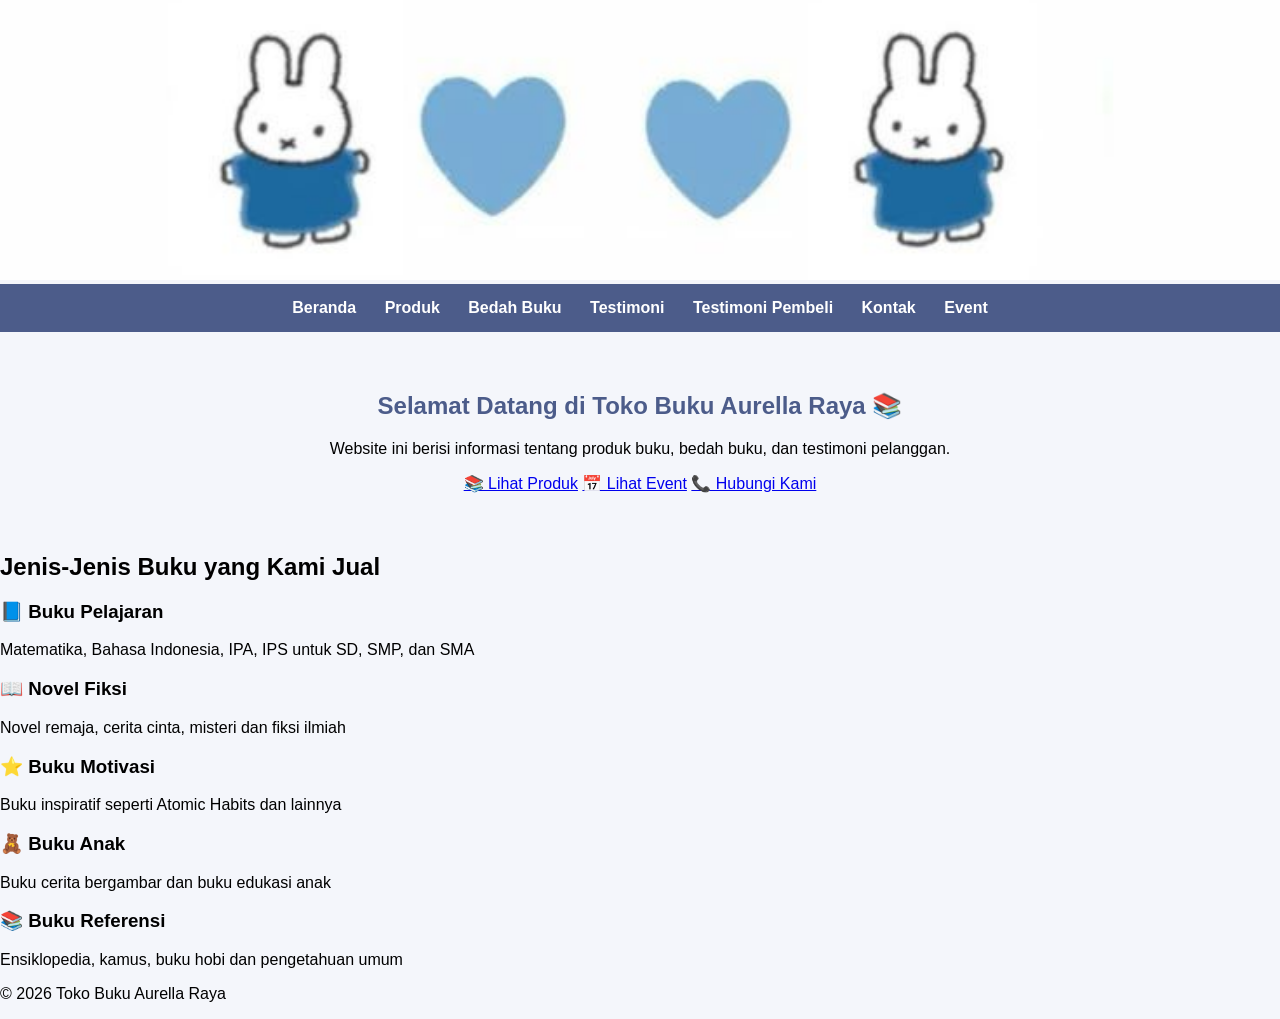
<file: index.html>
<!DOCTYPE html>
<html lang="id">
<head>
<meta charset="UTF-8">
<meta name="viewport" content="width=device-width, initial-scale=1.0">
<title>Toko Buku Aurella Raya</title>
<link rel="stylesheet" href="style.css">
</head>

<body>

<header>
<img src="download (15).jfif" alt="header" class="header-img">
</header>

<nav>
<a href="index.html">Beranda</a>
<a href="produk.html">Produk</a>
<a href="bedah-buku.html">Bedah Buku</a>
<a href="testimoni.html">Testimoni</a>
<a href="tampil-testimoni.html">Testimoni Pembeli</a>
<a href="kontak.html">Kontak</a>
<a href="event.html">Event</a>
</nav>

<main>

<!-- Hero Section -->
<section class="hero">
<h1>Selamat Datang di Toko Buku Aurella Raya 📚</h1>
<p>Website ini berisi informasi tentang produk buku, bedah buku, dan testimoni pelanggan.</p>

<div class="tombol-container">
<a href="produk.html" class="btn-biru">📚 Lihat Produk</a>
<a href="event.html" class="btn-biru">📅 Lihat Event</a>
<a href="kontak.html" class="btn-biru">📞 Hubungi Kami</a>
</div>

</section>

<!-- Kategori Buku -->
<section class="kategori">

<h2>Jenis-Jenis Buku yang Kami Jual</h2>

<div class="kategori-container">

<div class="kategori-card">
<h3>📘 Buku Pelajaran</h3>
<p>Matematika, Bahasa Indonesia, IPA, IPS untuk SD, SMP, dan SMA</p>
</div>

<div class="kategori-card">
<h3>📖 Novel Fiksi</h3>
<p>Novel remaja, cerita cinta, misteri dan fiksi ilmiah</p>
</div>

<div class="kategori-card">
<h3>⭐ Buku Motivasi</h3>
<p>Buku inspiratif seperti Atomic Habits dan lainnya</p>
</div>

<div class="kategori-card">
<h3>🧸 Buku Anak</h3>
<p>Buku cerita bergambar dan buku edukasi anak</p>
</div>

<div class="kategori-card">
<h3>📚 Buku Referensi</h3>
<p>Ensiklopedia, kamus, buku hobi dan pengetahuan umum</p>
</div>

</div>

</section>

</main>

<footer>
<p>© 2026 Toko Buku Aurella Raya</p>
</footer>

</body>
</html>
</file>
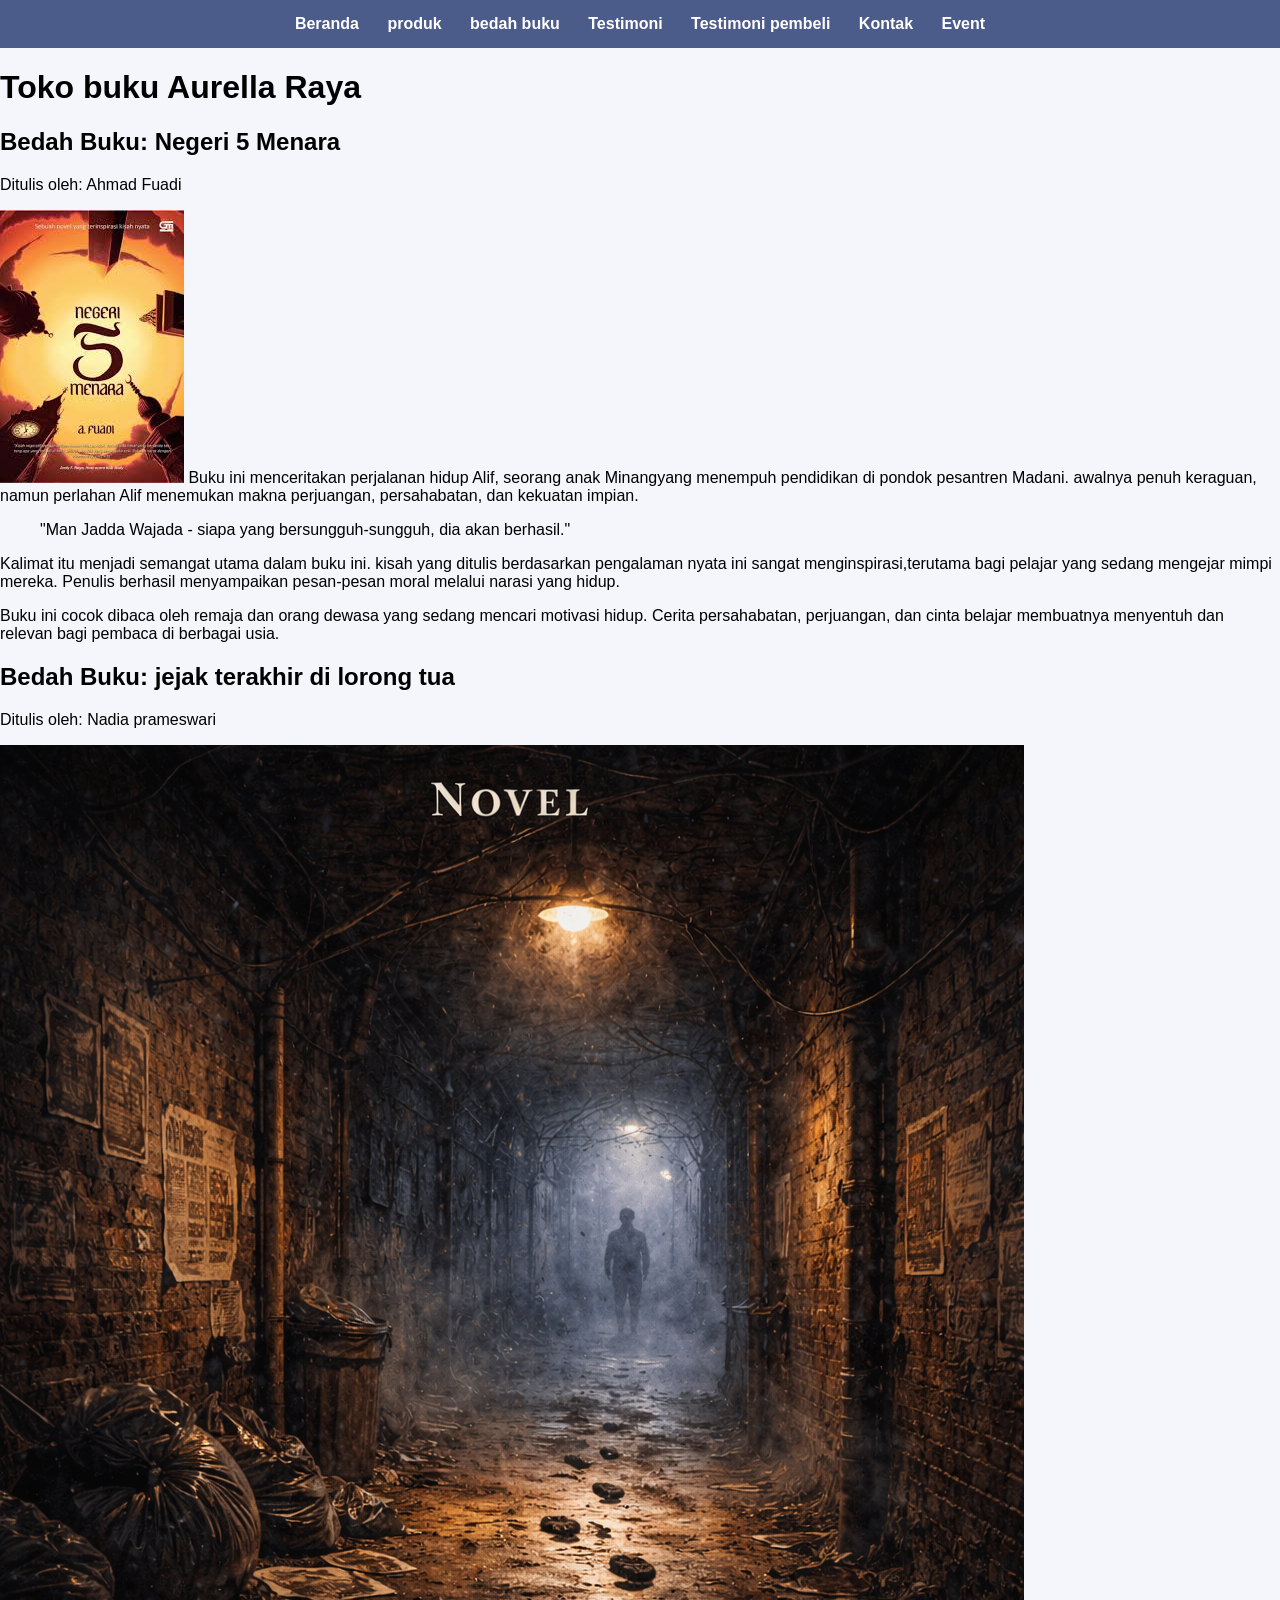
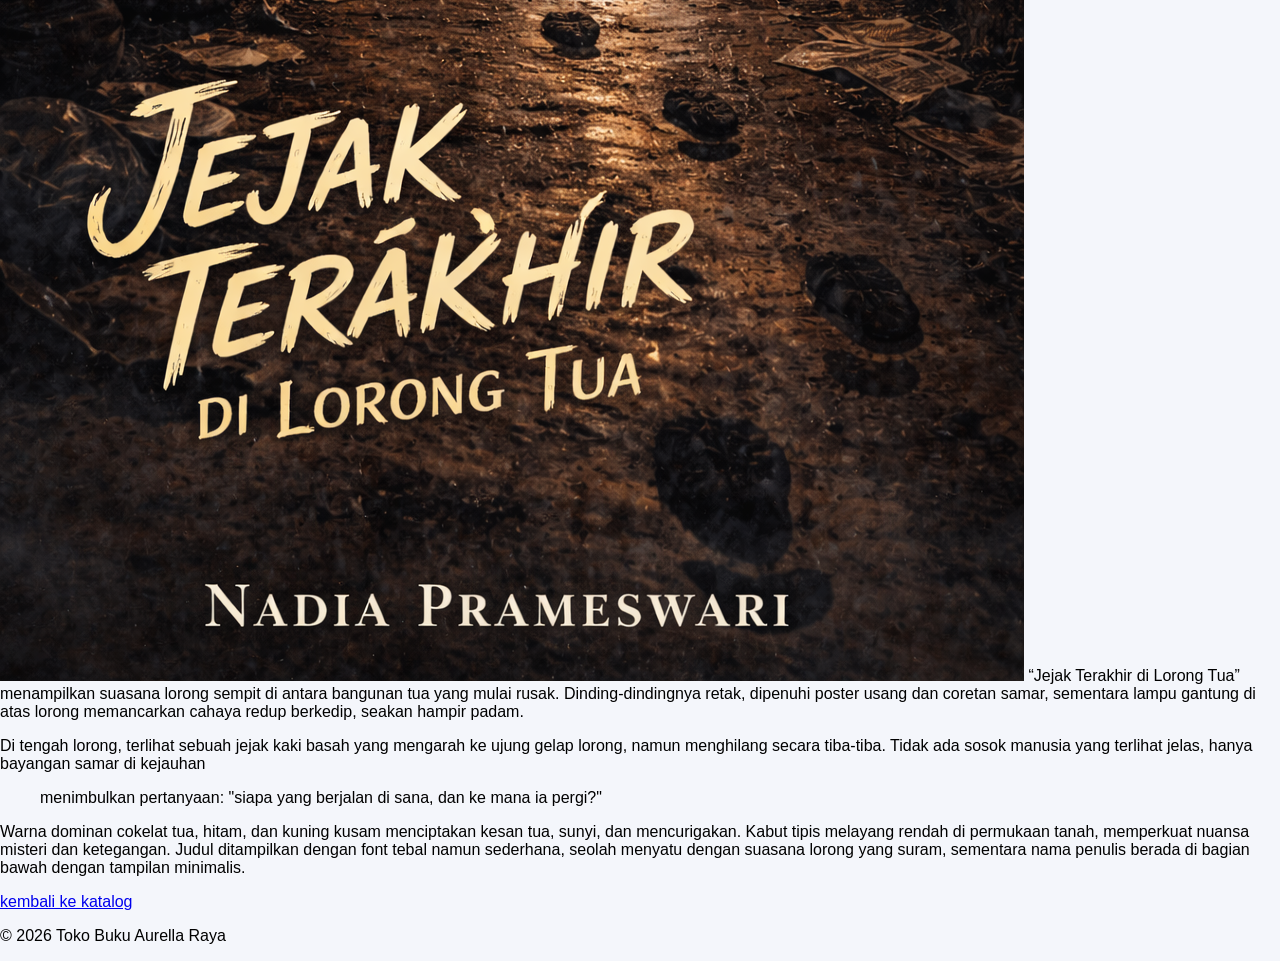
<file: bedah-buku.html>
<html lang="id">
<head>
  <meta charset="UTF-8">
  <meta name="viewport"content="width=device-width,initial-scale=1.0">
  <title>Profil Usaha Buku</title>
  <link rel="stylesheet" href="style.css">
</head>
<body>
   <nav> <a href="index.html">Beranda</a>
         <a href="produk.html">produk</a>
         <a href="bedah-buku.html">bedah buku</a>
         <a href="testimoni.html">Testimoni</a>
         <a href="tampil-testimoni.html">Testimoni pembeli</a>
         <a href="kontak.html">Kontak</a>
         <a href="event.html">Event</a>
   </nav>
   
<h1>Toko buku Aurella Raya</h1>
<section class="daftar-produk">
<main class="artikel">
<h2>Bedah Buku: Negeri 5 Menara</h2>
<p class="penulis">Ditulis oleh: Ahmad Fuadi</p>
<img src="negeri 5 menara.jfif" alt="Sampul Negeri 5 Menara" class="sampul"
<p>   Buku ini menceritakan perjalanan hidup Alif, seorang anak Minangyang menempuh pendidikan di pondok pesantren Madani. awalnya penuh keraguan, namun perlahan Alif menemukan makna perjuangan, persahabatan, dan kekuatan impian.</p>
<blockquote> "Man Jadda Wajada - siapa yang bersungguh-sungguh, dia akan berhasil."</blockquote>
<p>Kalimat itu menjadi semangat utama dalam buku ini. kisah yang ditulis berdasarkan pengalaman nyata ini sangat menginspirasi,terutama bagi pelajar yang sedang mengejar mimpi mereka. Penulis berhasil menyampaikan pesan-pesan moral melalui narasi yang hidup.</p>
<p>  Buku ini cocok dibaca oleh remaja dan orang dewasa yang sedang mencari motivasi hidup. Cerita persahabatan, perjuangan, dan cinta belajar membuatnya menyentuh dan relevan bagi pembaca di berbagai usia.</p>
</main>
</section>
<section class="artikel">
<main class="artikel">
<h2>Bedah Buku: jejak terakhir di lorong tua</h2>
<p class="penulis">Ditulis oleh: Nadia prameswari</p>
<img src="jejak terakhir di lorong tua cover buku.png" alt="sampul jejak terakhir di lorong tua" class="sampul"
<p>    “Jejak Terakhir di Lorong Tua” menampilkan suasana lorong sempit di antara bangunan tua yang mulai rusak. Dinding-dindingnya retak, dipenuhi poster usang dan coretan samar, sementara lampu gantung di atas lorong memancarkan cahaya redup berkedip, seakan hampir padam.</p>
<p>   Di tengah lorong, terlihat sebuah jejak kaki basah yang mengarah ke ujung gelap lorong, namun menghilang secara tiba-tiba. Tidak ada sosok manusia yang terlihat jelas, hanya bayangan samar di kejauhan</p>
<blockquote> menimbulkan pertanyaan: "siapa yang berjalan di sana, dan ke mana ia pergi?"</blockquote>
<p>Warna dominan cokelat tua, hitam, dan kuning kusam menciptakan kesan tua, sunyi, dan mencurigakan. Kabut tipis melayang rendah di permukaan tanah, memperkuat nuansa misteri dan ketegangan. Judul ditampilkan dengan font tebal namun sederhana, seolah menyatu dengan suasana lorong yang suram, sementara nama penulis berada di bagian bawah dengan tampilan minimalis.</p>
</main>
<a href="produk.html" class="btn-kembali"> kembali ke katalog</a>
</main>
</section> 
<footer>
    <p>&copy; 2026 Toko Buku Aurella Raya</p>
</footer>
 </body>

</html>
</file>
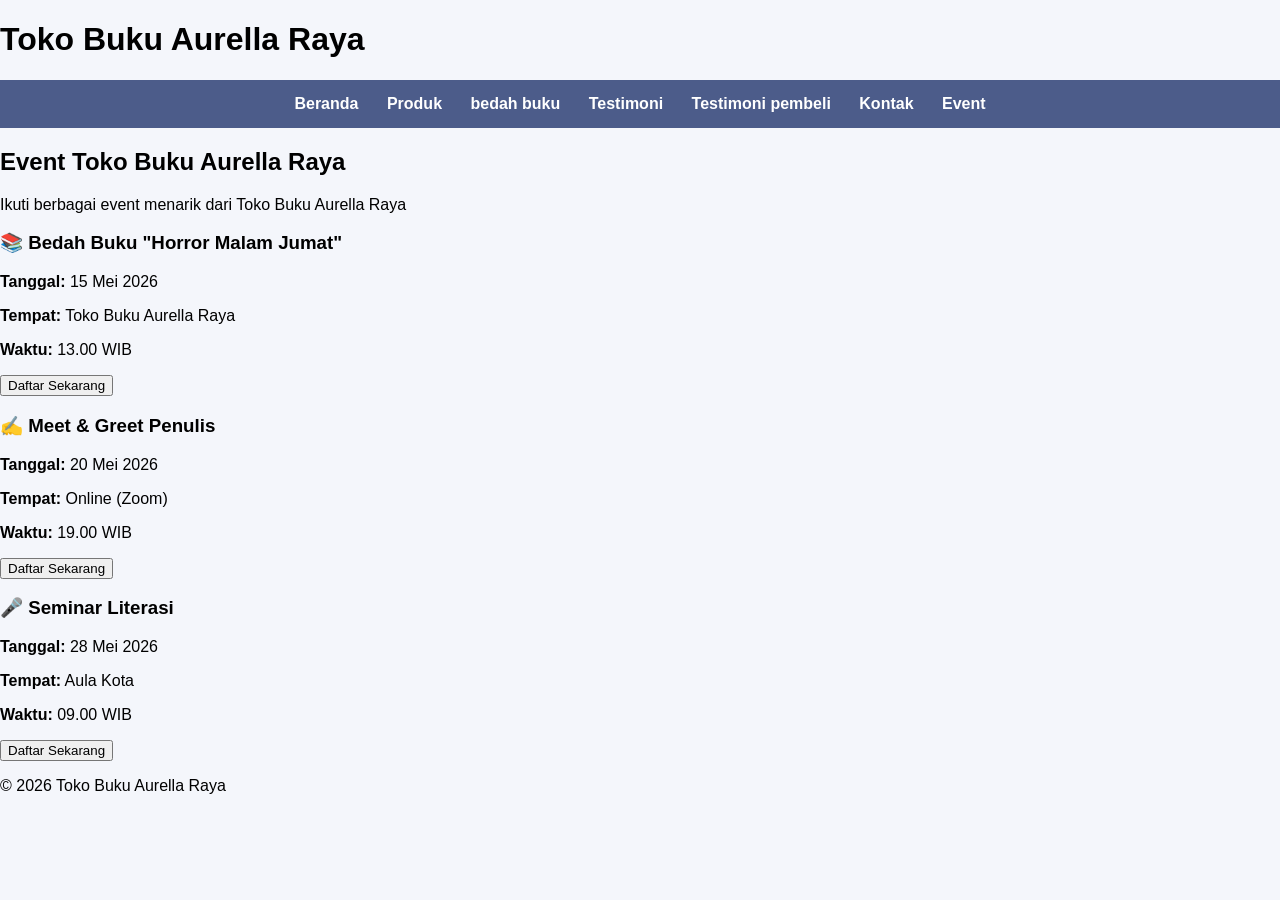
<file: event.html>
<!DOCTYPE html>
<html lang="id">
<head>
<meta charset="UTF-8">
<meta name="viewport" content="width=device-width, initial-scale=1.0">
<title>Event - Toko Buku Aurella Raya</title>
<link rel="stylesheet" href="style.css">
</head>
<body>

<header>
<h1>Toko Buku Aurella Raya</h1>
<nav>
<a href="index.html">Beranda</a>
<a href="produk.html">Produk</a>
<a href="bedah-buku.html">bedah buku</a>
<a href="testimoni.html">Testimoni</a>  
<a href="tampil-testimoni">Testimoni pembeli</a>
<a href="kontak.html">Kontak</a>  
<a href="event.html">Event</a>
</nav>
</header>

<main>
<section class="judul-event">
<h2>Event Toko Buku Aurella Raya</h2>
<p>Ikuti berbagai event menarik dari Toko Buku Aurella Raya</p>
</section>

<section class="event-container">
<div class="event-card">
<h3>📚 Bedah Buku "Horror Malam Jumat"</h3>
<p><strong>Tanggal:</strong> 15 Mei 2026</p>
<p><strong>Tempat:</strong> Toko Buku Aurella Raya</p>
<p><strong>Waktu:</strong> 13.00 WIB</p>
<button>Daftar Sekarang</button>
</div>

<div class="event-card">
<h3>✍️ Meet & Greet Penulis</h3>
<p><strong>Tanggal:</strong> 20 Mei 2026</p>
<p><strong>Tempat:</strong> Online (Zoom)</p>
<p><strong>Waktu:</strong> 19.00 WIB</p>
<button>Daftar Sekarang</button>
</div>

<div class="event-card">
<h3>🎤 Seminar Literasi</h3>
<p><strong>Tanggal:</strong> 28 Mei 2026</p>
<p><strong>Tempat:</strong> Aula Kota</p>
<p><strong>Waktu:</strong> 09.00 WIB</p>
<button>Daftar Sekarang</button>
</div>

</section>
</main>
<footer>
<p>© 2026 Toko Buku Aurella Raya</p>
</footer>

</body>
</html>
</file>
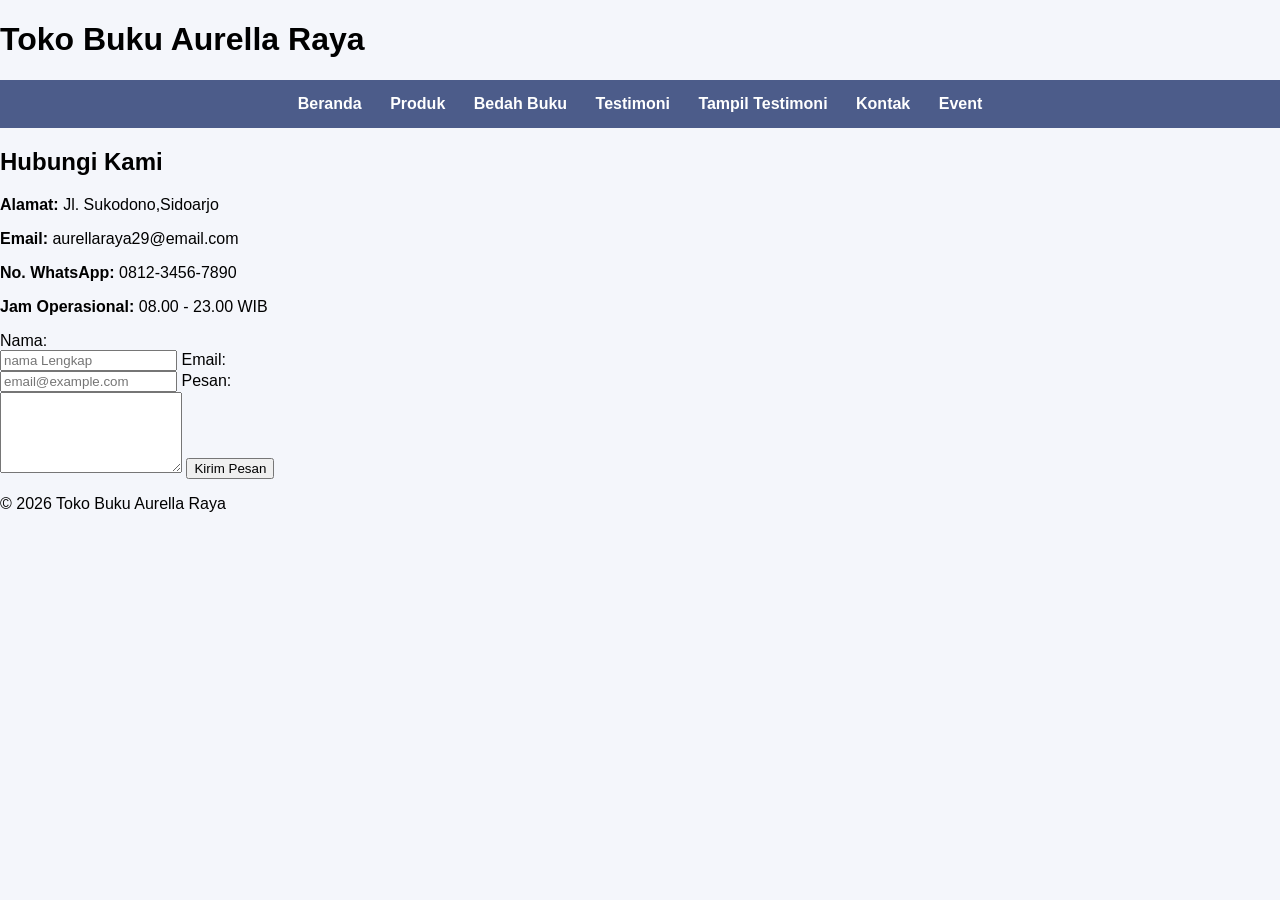
<file: kontak.html>
<!DOCTYPE html>
<html lang="id">
<head>
  <meta charset="UTF-8">
  <meta name="viewport" content="width=device-width, initial-scale=1.0">
  <title>Kontak - Toko Buku Aurella Raya</title>
  <link rel="stylesheet" href="style.css">
</head>
<body>
<header>
  <h1>Toko Buku Aurella Raya</h1>
  <nav>
    <a href="index.html">Beranda</a>
    <a href="produk.html">Produk</a>
    <a href="bedah-buku.html">Bedah Buku</a>
    <a href="testimoni.html">Testimoni</a>
    <a href="tampil-testimoni.html">Tampil Testimoni</a>
    <a href="kontak.html">Kontak</a>
    <a href="event.html">Event</a>
  </nav>
</header>

<main class="formulir">
  <section>
    <h2>Hubungi Kami</h2>
    <p><strong>Alamat:</strong> Jl. Sukodono,Sidoarjo</p>
    <p><strong>Email:</strong> aurellaraya29@email.com</p>
    <p><strong>No. WhatsApp:</strong> 0812-3456-7890</p>
    <p><strong>Jam Operasional:</strong> 08.00 - 23.00 WIB</p>
  </section>

  <form id="formKontak">
    <label>Nama:</label><br>
    <input type="text" id="nama" name="nama" required placeholder="nama Lengkap">

    <label>Email:</label><br>
    <input type="email" id="email" name="email" required placeholder="email@example.com">

    <label>Pesan:</label><br>
    <textarea id="pesan" name="pesan" required placeholder="tulis pesan anda.." rows="5">
    </textarea>

    <button type="submit">Kirim Pesan</button>
  </form>

  <div id="notifikasi"></div>
</main>

<footer>
  <p>&copy; 2026 Toko Buku Aurella Raya</p>
</footer>

<script>document.getElementById("formKontak").addEventListener("submit", function(e) {
    e.preventDefault();

    const nama = document.getElementById("nama").value;
    const email = document.getElementById("email").value;
    const pesan = document.getElementById("pesan").value;

    if(nama && email && pesan){
      document.getElementById("notifikasi").innerHTML =
        "<p style='color:green;'>Pesan berhasil dikirim!</p>";
      this.reset();
    } else {
      document.getElementById("notifikasi").innerHTML =
        "<p style='color:red;'>Semua field harus diisi!</p>";
    }
  });
</script> 
</body>
</html>
</file>
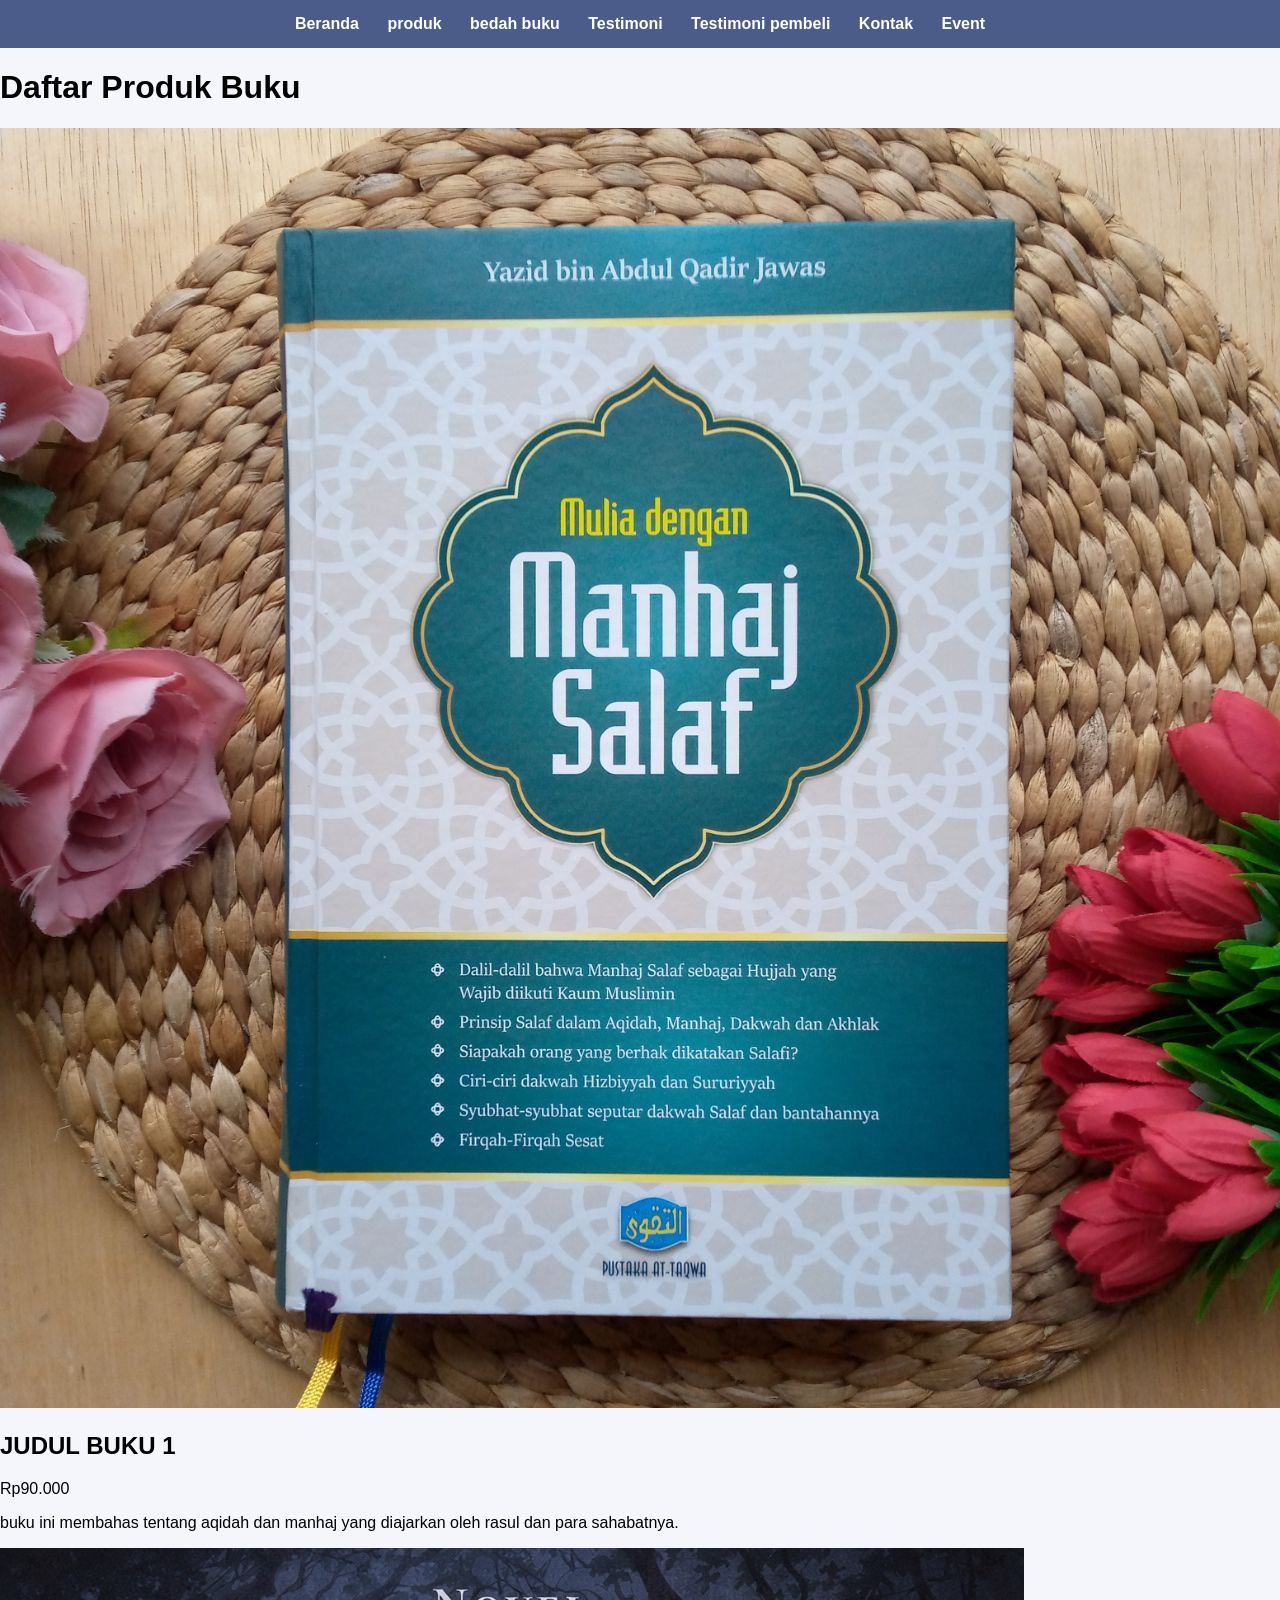
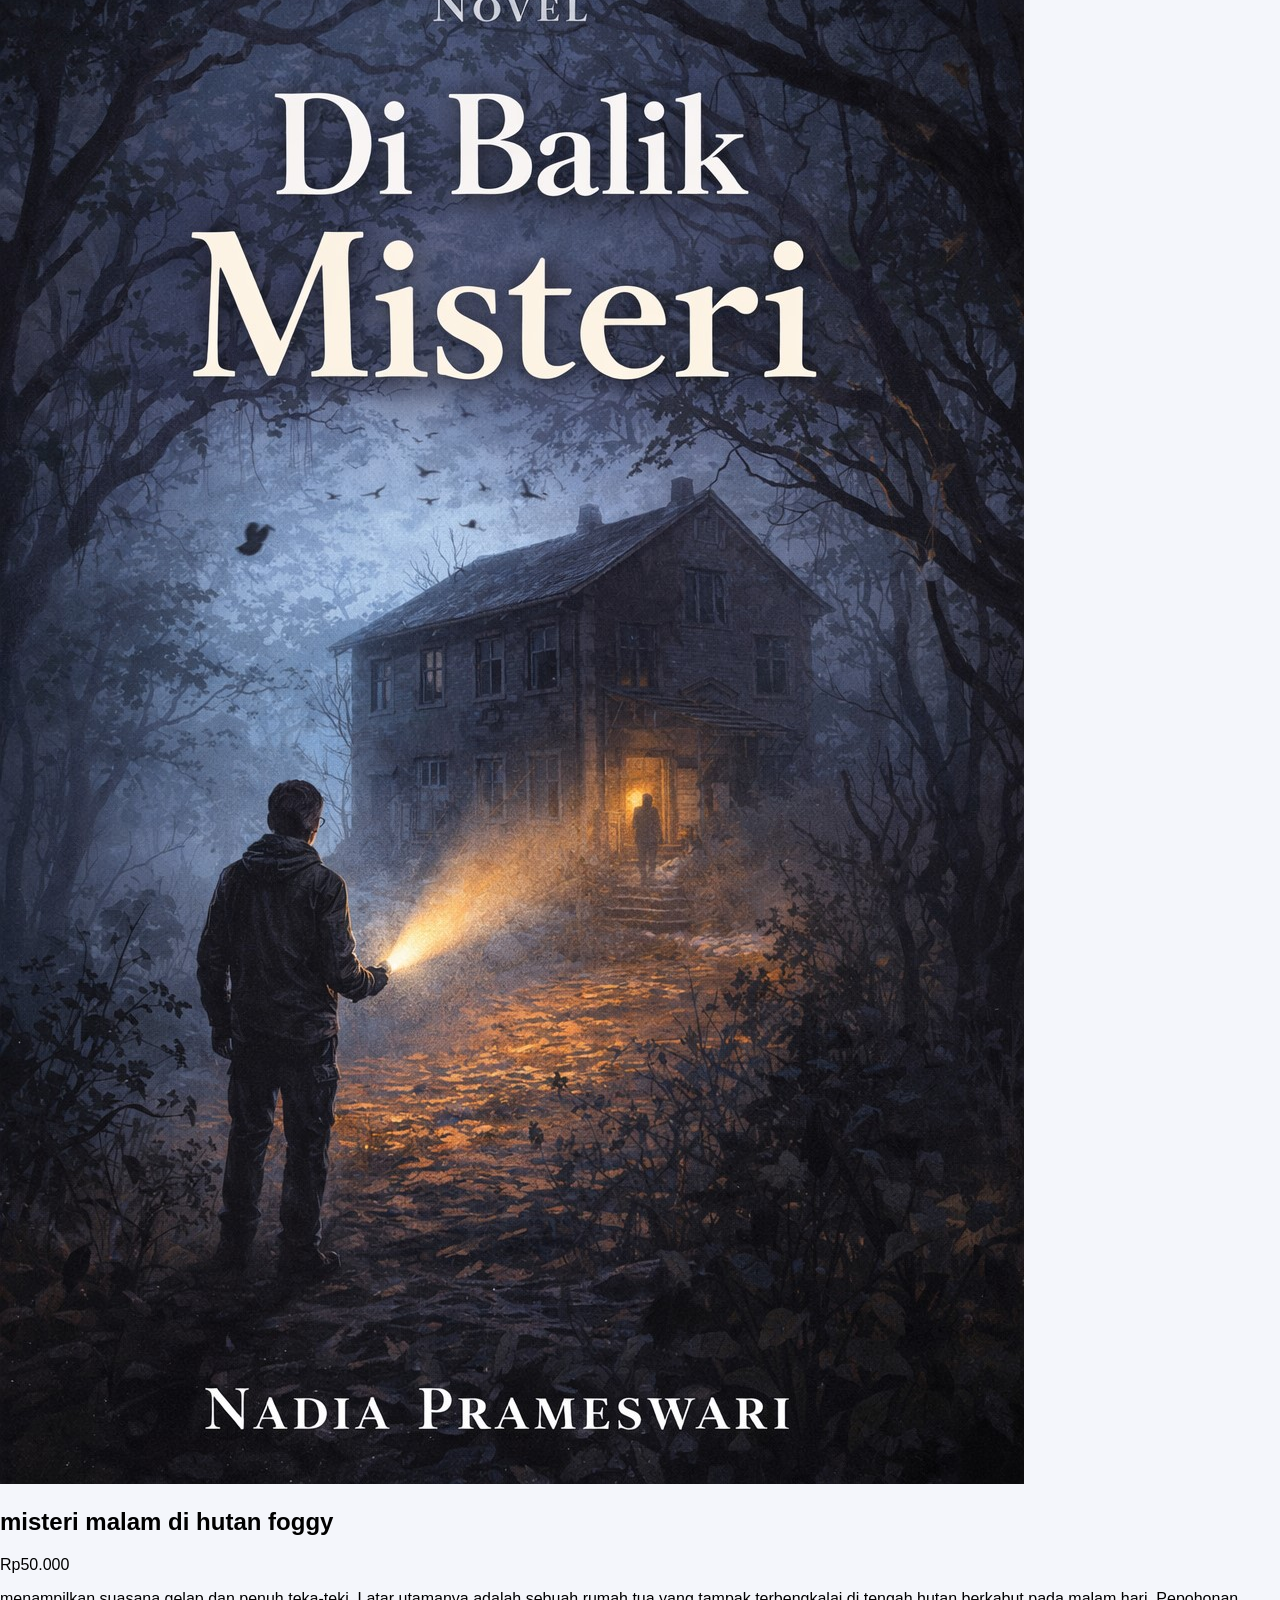
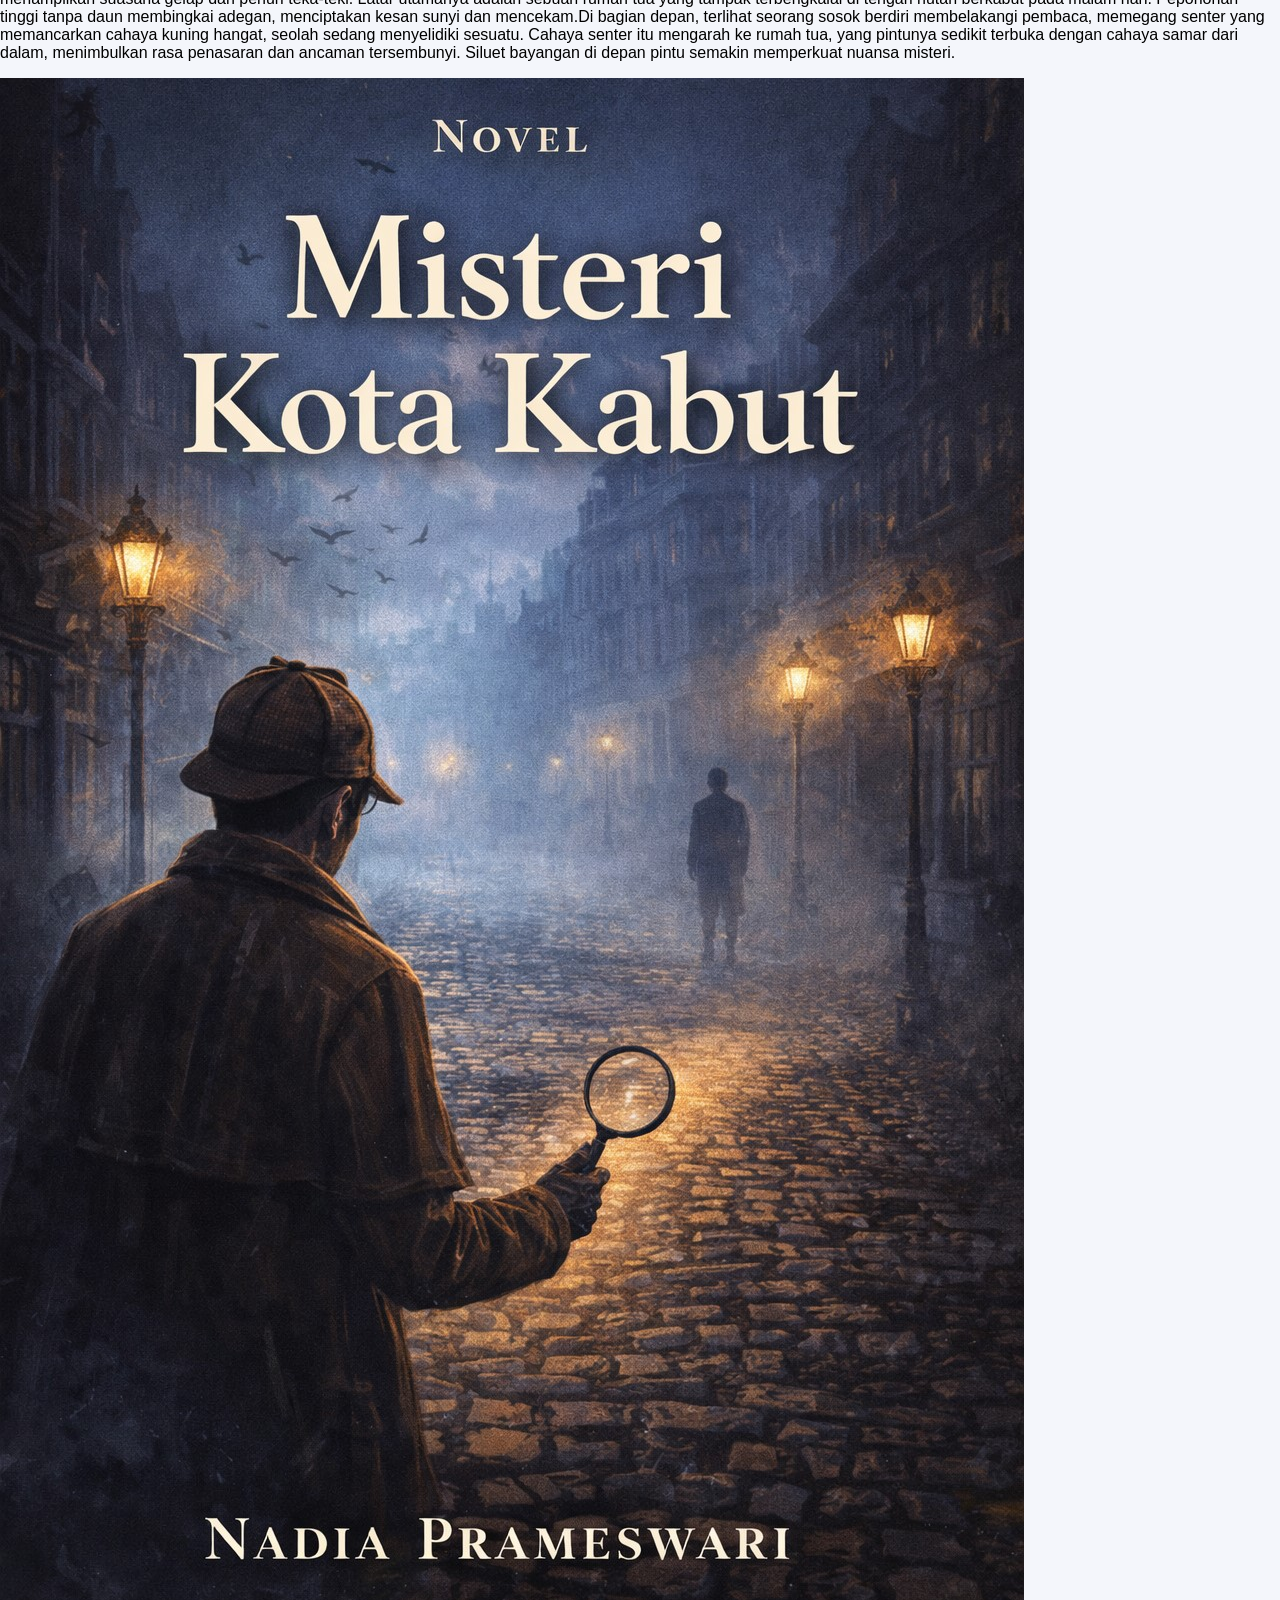
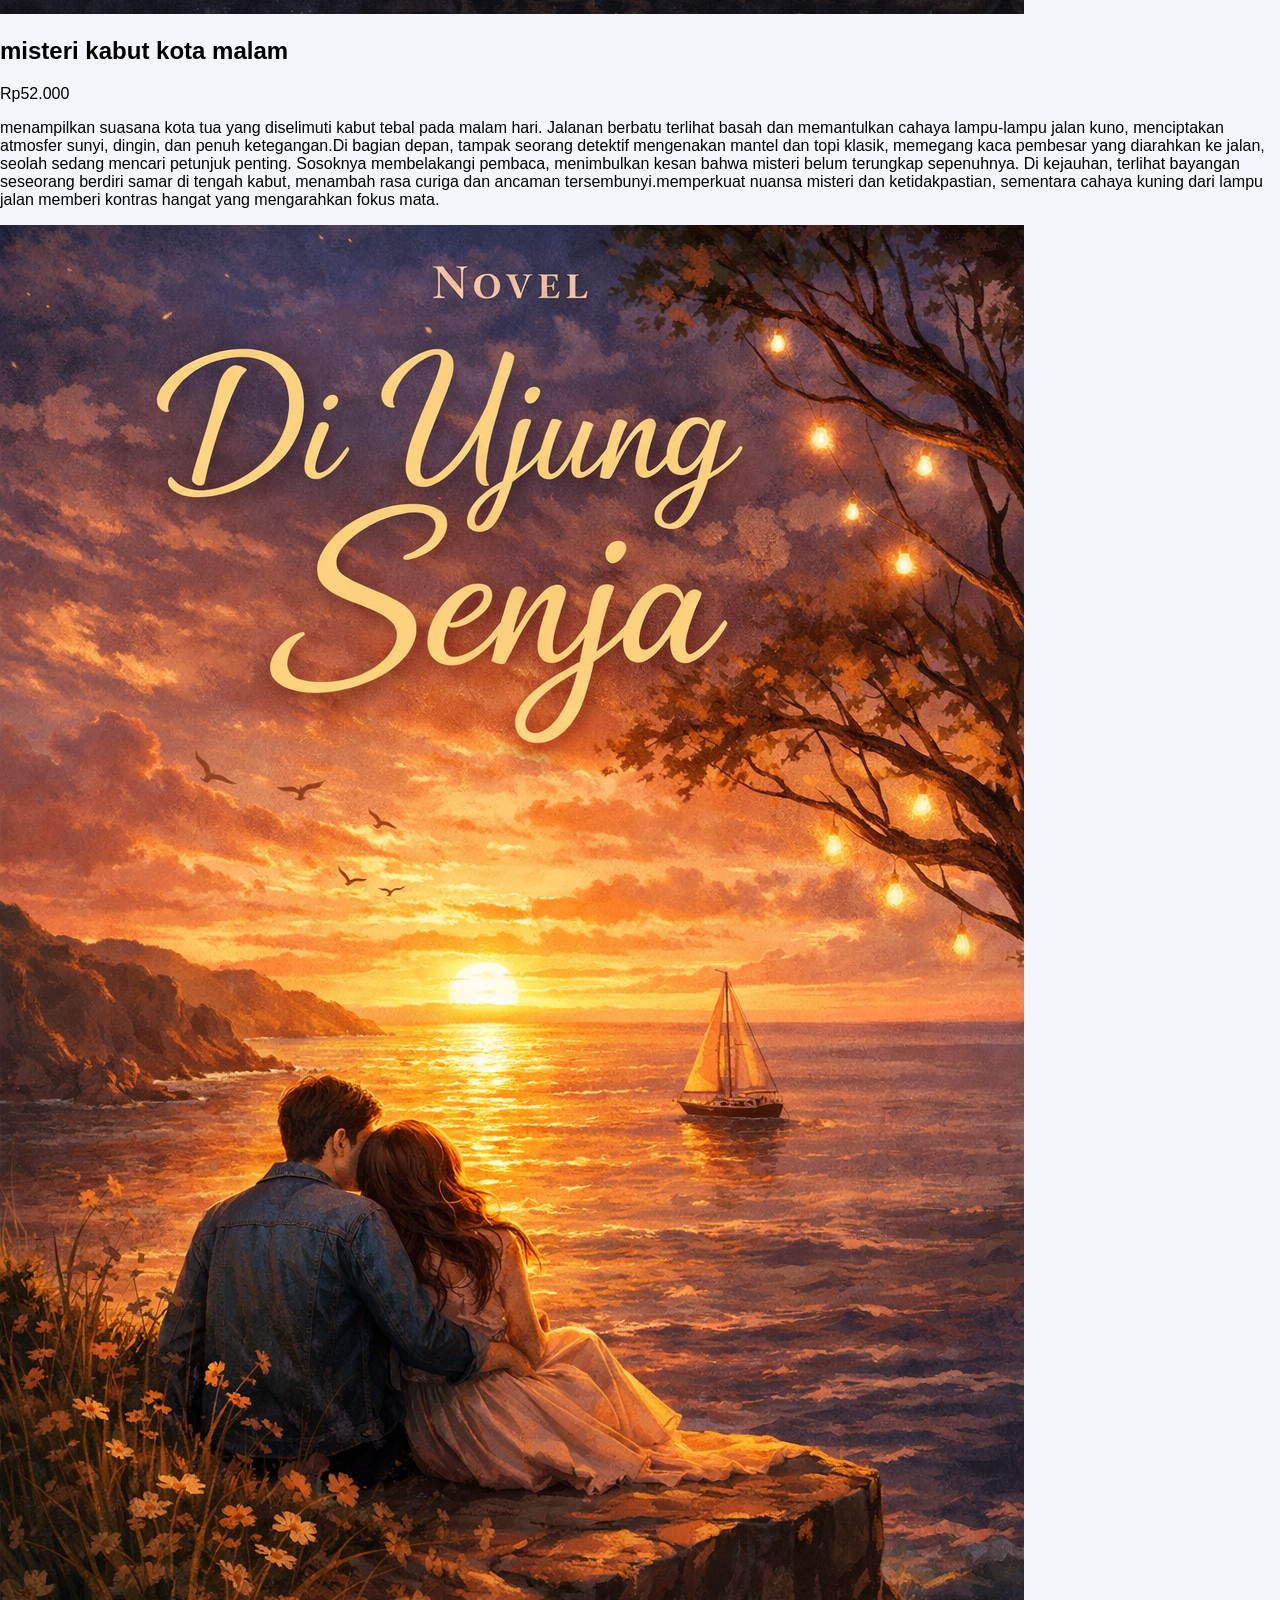
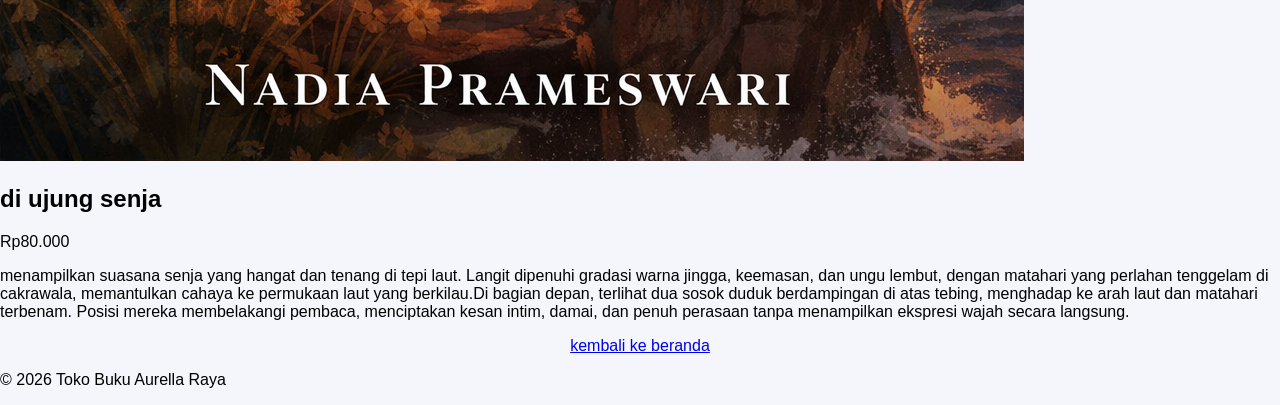
<file: produk.html>
<!DOCTYPE html>
<html lang="id">
<head>
<meta charset="UTF-8">
<meta name="viewport"content="width=device-width, initial-scale=1.0">
<title>Profil Usaha Buku</title>
<link rel="stylesheet" href="style.css" />
</head>
<body>
<nav>
<a href="index.html">Beranda</a>
<a href="produk.html">produk</a>
<a href="bedah-buku.html">bedah buku</a>
<a href="testimoni.html">Testimoni</a>
<a href="tampil-testimoni.html">Testimoni pembeli</a>
<a href="kontak.html">Kontak</a>
<a href="event.html">Event</a>
</nav>
<h1>Daftar Produk Buku</h1>
<section class="daftar-produk">
<div class="produk">
 <img src="buku 1.jpg"alt="buku 1" />
 <h2>JUDUL BUKU 1</h2>
 <p class="harga">Rp90.000</p>
 <p class="deskripsi">buku ini membahas tentang aqidah dan manhaj yang diajarkan oleh rasul dan para sahabatnya.</p>
</div>

<div class="produk">
 <img src="buku 2.jpg" alt="buku 2"  />
 <h2>misteri malam di hutan foggy</h2>
 <p class="harga">Rp50.000</p>
 <p class="deskripsi">menampilkan suasana gelap dan penuh teka-teki. Latar utamanya adalah sebuah rumah tua yang tampak terbengkalai di tengah hutan berkabut pada malam hari. Pepohonan tinggi tanpa daun membingkai adegan, menciptakan kesan sunyi dan mencekam.Di bagian depan, terlihat seorang sosok berdiri membelakangi pembaca, memegang senter yang memancarkan cahaya kuning hangat, seolah sedang menyelidiki sesuatu. Cahaya senter itu mengarah ke rumah tua, yang pintunya sedikit terbuka dengan cahaya samar dari dalam, menimbulkan rasa penasaran dan ancaman tersembunyi. Siluet bayangan di depan pintu semakin memperkuat nuansa misteri.</p>
</div>

<div class="produk">
 <img src="buku 3.jpg" alt="buku 3"   />
 <h2>misteri kabut kota malam</h2>
 <p class="harga">Rp52.000</p>
 <p class="deskripsi">menampilkan suasana kota tua yang diselimuti kabut tebal pada malam hari. Jalanan berbatu terlihat basah dan memantulkan cahaya lampu-lampu jalan kuno, menciptakan atmosfer sunyi, dingin, dan penuh ketegangan.Di bagian depan, tampak seorang detektif mengenakan mantel dan topi klasik, memegang kaca pembesar yang diarahkan ke jalan, seolah sedang mencari petunjuk penting. Sosoknya membelakangi pembaca, menimbulkan kesan bahwa misteri belum terungkap sepenuhnya. Di kejauhan, terlihat bayangan seseorang berdiri samar di tengah kabut, menambah rasa curiga dan ancaman tersembunyi.memperkuat nuansa misteri dan ketidakpastian, sementara cahaya kuning dari lampu jalan memberi kontras hangat yang mengarahkan fokus mata.</p>   
</div>

<div class="produk">
 <img src="buku 4.png" alt="buku 4"   />
 <h2>di ujung senja</h2>
 <p class="harga">Rp80.000</p>
 <p class="deskripsi">menampilkan suasana senja yang hangat dan tenang di tepi laut. Langit dipenuhi gradasi warna jingga, keemasan, dan ungu lembut, dengan matahari yang perlahan tenggelam di cakrawala, memantulkan cahaya ke permukaan laut yang berkilau.Di bagian depan, terlihat dua sosok duduk berdampingan di atas tebing, menghadap ke arah laut dan matahari terbenam. Posisi mereka membelakangi pembaca, menciptakan kesan intim, damai, dan penuh perasaan tanpa menampilkan ekspresi wajah secara langsung.</p>

</div>
<p style="text-align:center;">
<a href="index.html">kembali ke beranda</a> </p>
</section>
<footer>
    <p>&copy; 2026 Toko Buku Aurella Raya</p>
</footer>
</body>
</html>
</file>
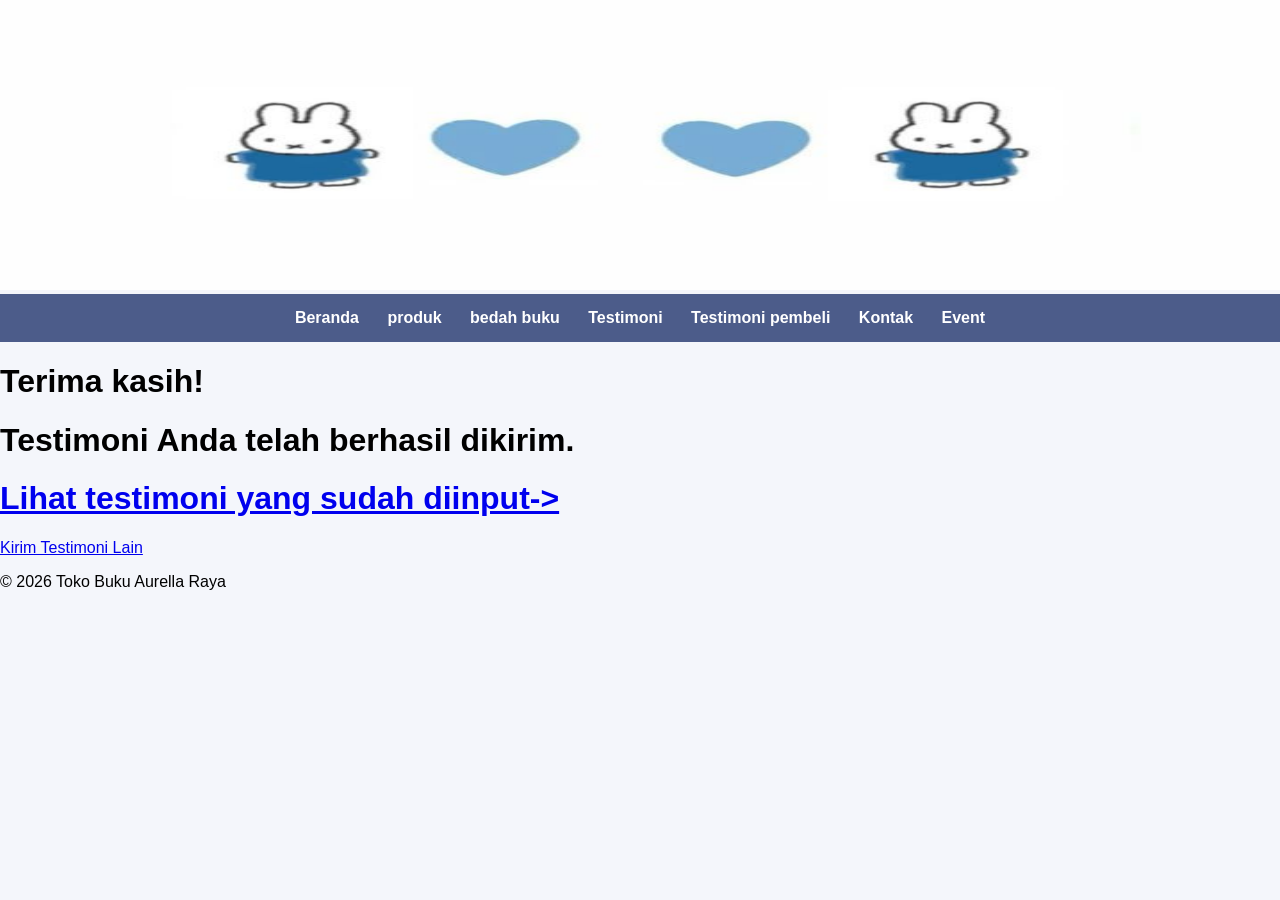
<file: proses-testimoni.html>
<!DOCTYPE html>
<html lang="id">
<head>
  <meta charset="UTF-8">
  <meta name= "viewport" content="width=device-width,initial-scale=1.0">
  <title>Semua Testimoni-Toko Buku Aurella Raya</title>
  <link rel="stylesheet" href="style.css" />
</head>
<body>
    <header>
      <img src="download (15).jfif" alt="header" width="1312" height="290">
    </header>
   <nav> <a href="index.html">Beranda</a>
         <a href="produk.html">produk</a>
         <a href="bedah-buku.html">bedah buku</a>
         <a href="testimoni.html">Testimoni</a>
         <a href="tampil-testimoni.html">Testimoni pembeli</a>
         <a href="kontak.html">Kontak</a>
         <a href="kontak.html">Event</a>
   </nav>
   <main class="konfirmasi">
    <h1>Terima kasih!</h1>
    <h1>Testimoni Anda telah berhasil dikirim.</h1>
    <h1><a href="tampil-testimoni.html">Lihat testimoni yang sudah diinput-></a></h1>
    <section class="testimoni-terkirim"></section>
    <a href="testimoni.html">Kirim Testimoni Lain</a>
   </main>
<footer>
    <p>&copy; 2026 Toko Buku Aurella Raya</p>
</footer>
   </body>
   </html>
</file>
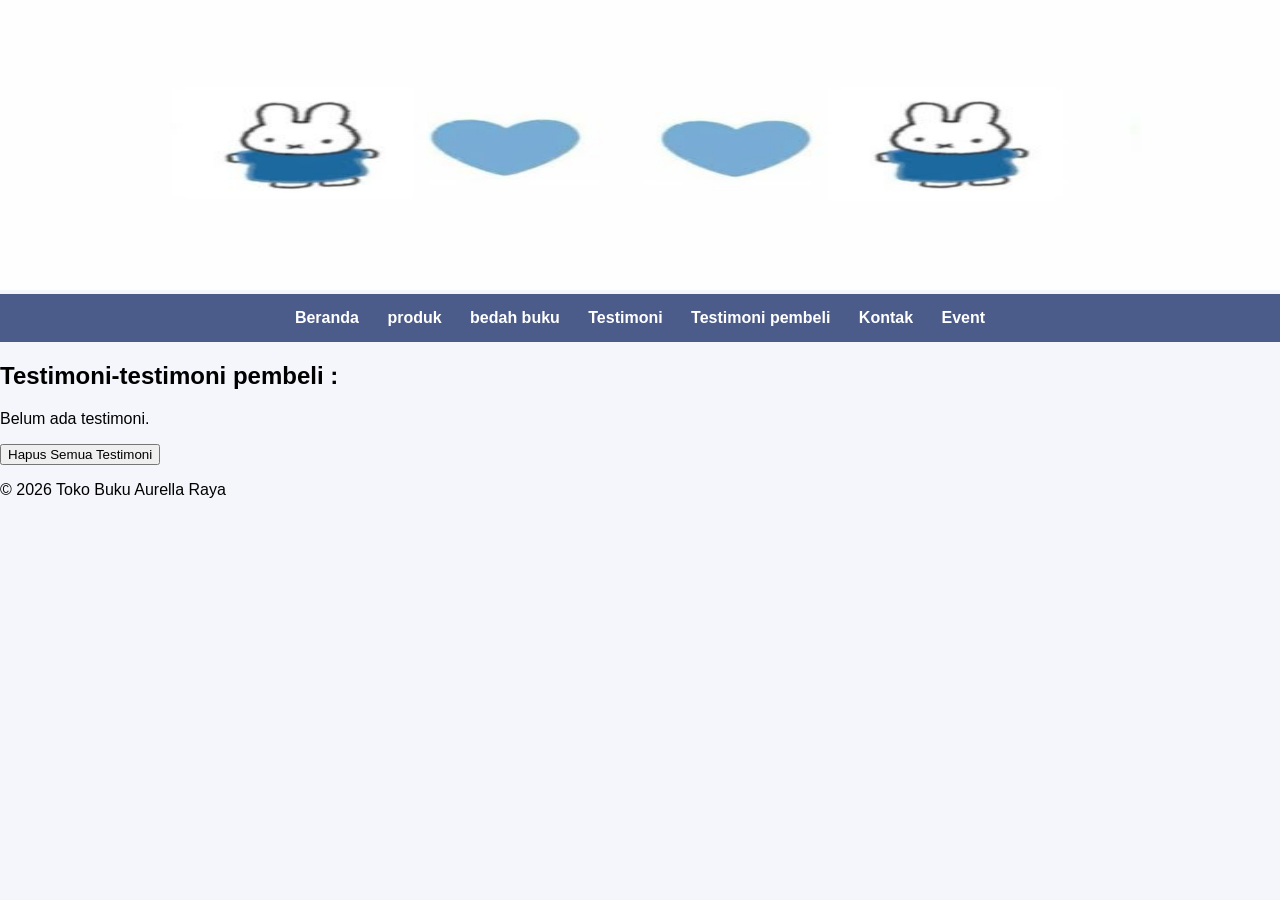
<file: tampil-testimoni.html>
<!DOCTYPE html>
<html lang="id">
<head>
  <meta charset="UTF-8">
  <meta name="viewport"content="width=device-width,initial-scale=1.0">
  <title>Profil Usaha Buku</title>
  <link rel="stylesheet" href="style.css">
</head>
<body>
    <header>
      <img src="download (15).jfif" alt="header" width="1312" height="290">
    </header>
   <nav> <a href="index.html">Beranda</a>
         <a href="produk.html">produk</a>
         <a href="bedah-buku.html">bedah buku</a>
         <a href="testimoni.html">Testimoni</a>
         <a href="tampil-testimoni.html">Testimoni pembeli</a>
         <a href="kontak.html">Kontak</a>
         <a href="event.html">Event</a>
   </nav>
   <main class="formulir">
    <h2>Testimoni-testimoni pembeli :</h2>
    <div id="daftarTestimoni"></div>
    <button id="hapusSemua">Hapus Semua Testimoni</button>
    <section>
        <div id="daftarTestimoni"></div>
    </section>
   </main>

   <footer>
    <p>&copy; 2026 Toko Buku Aurella Raya</p>
   </footer>

<script>
    const container = document.getElementById(`daftarTestimoni`);
    const testimoniList = JSON.parse(localStorage.getItem(`testimoniList`)) || [];
    if (testimoniList.length === 0){
        container.innerHTML ="<p>Belum ada testimoni.</p>";
    }else{
        testimoniList.forEach((t, i)=> {
        const el = document.createElement('div');
        el.className = 'testimoni-box'
        el.innerHTML = `
        <p><strong>Nama:</strong> ${t.nama}</p>
        <p><strong>Asal:</strong> ${t.asal}</p>
        <p><strong>Email:</strong> ${t.email}</p>
        <p><strong>Judul:</strong> ${t.judul}</p>
        <p><strong>Rating:</strong> ${t.rating}</p>
        <p><strong>Pesan:</strong> ${t.pesan}</p>
       `;
       container.appendChild(el);
        });
    }
    document.getElementById("hapusSemua").addEventListener("click", function() {
    const konfirmasi = confirm("Apakah Anda yakin ingin menghapus semua testimoni?")
    if (konfirmasi) {
        localStorage.removeItem("testimoniList");
        location.reload();
    }
      });
</script>

</body>

</html>
</file>
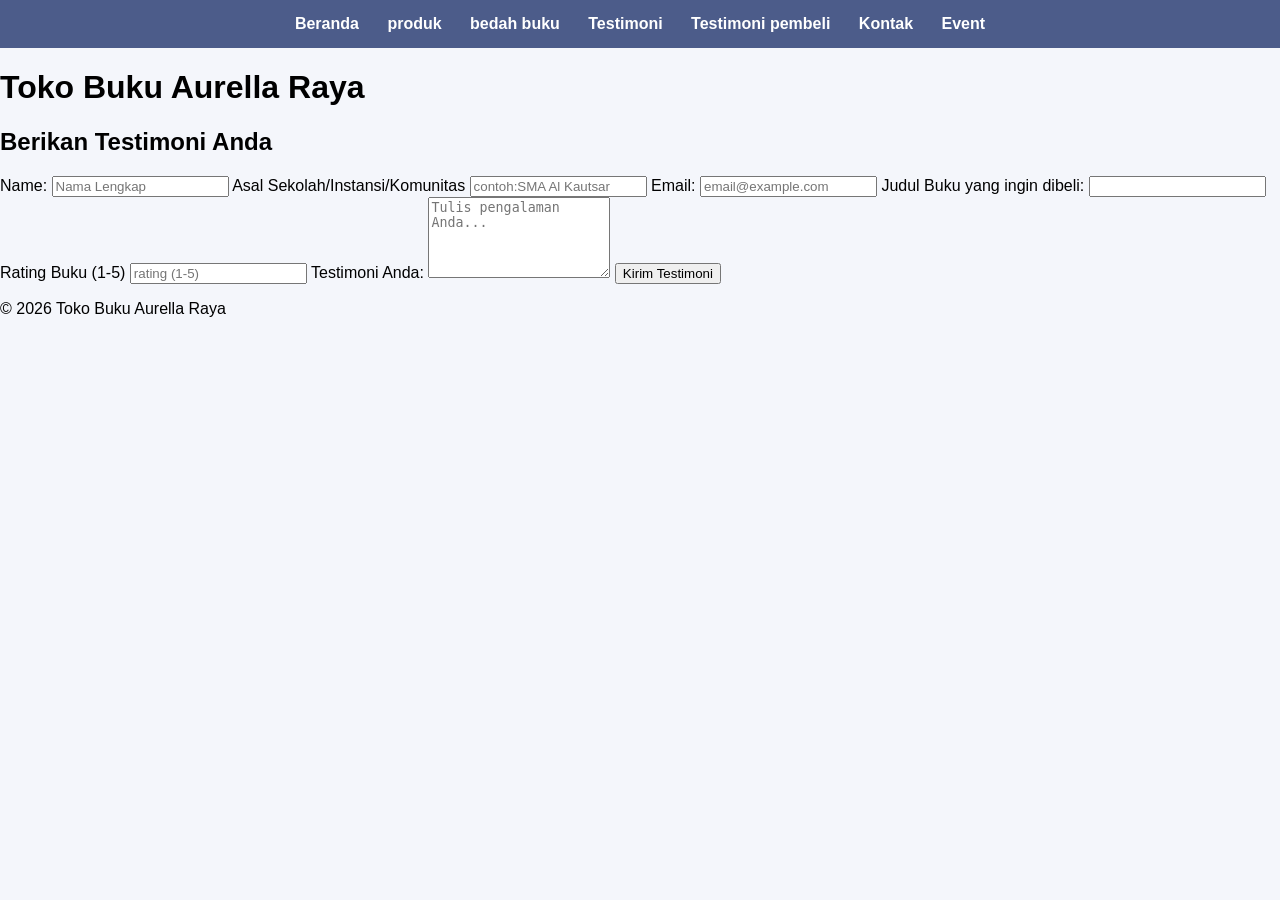
<file: testimoni.html>
<!DOCTYPE html>
<html lang="id">
<head>
  <meta charset="UTF-8">
  <meta name="viewport"content="width=device-width,initial-scale=1.0">
  <title>Profil Usaha Buku</title>
  <link rel="stylesheet" href="style.css" />
</head>
<body>
   <nav> <a href="index.html">Beranda</a>
         <a href="produk.html">produk</a>
         <a href="bedah-buku.html">bedah buku</a>
         <a href="testimoni.html">Testimoni</a>
         <a href="tampil-testimoni.html">Testimoni pembeli</a>
         <a href="kontak.html">Kontak</a>
         <a href="event.html">Event</a>
   </nav>
<h1>Toko Buku Aurella Raya</h1>
<main class="formulir">
    <h2>Berikan Testimoni Anda</h2>
    <form id="formTestimoni">
        <label for="nama">Name:</label>
        <input type="text" id="nama" name="nama" required placeholder="Nama Lengkap">

        <label for="asal">Asal Sekolah/Instansi/Komunitas</label> 
        <input type="text" id="asal" name="asal" required placeholder="contoh:SMA Al Kautsar">

        <label for="email">Email:</label>
        <input type="email" id="email" name="email" required placeholder="email@example.com">
        
        <label for="judul">Judul Buku yang ingin dibeli:</label>
        <input type="text" id="judul" name="judul">

        <label for="rating">Rating Buku (1-5)</label>
        <input type="number" id="rating" name="rating" required placeholder="rating (1-5)">

        <label for="pesan">Testimoni Anda:</label>
        <textarea id="pesan" name="pesan" required placeholder="Tulis pengalaman Anda..." rows="5"></textarea>
        
       

        <button type="submit">Kirim Testimoni</button>
        
    </form>
</main>
<footer>
    <p>&copy; 2026 Toko Buku Aurella Raya</p>
</footer>
<script>
    document.getElementById('formTestimoni').addEventListener('submit', function(e) {
        e.preventDefault();

        const nama=document.getElementById('nama').value;
        const asal=document.getElementById('asal').value;
        const email=document.getElementById('email').value;
        const judul=document.getElementById('judul').value;
        const rating= document.getElementById('rating').value;
        const pesan=document.getElementById('pesan').value;

        const dataBaru={nama, asal, email, judul, rating, pesan}

        // Ambil list dari localStorage
        const testimoniList= JSON.parse(localStorage.getItem('testimoniList')) || [];
        
        // Tambahkan testimoni baru
        testimoniList.push(dataBaru);

        // Simpan kembali ke localStorge
        localStorage.setItem('testimoniList',JSON.stringify(testimoniList));
        
        // Arahkan ke halaman konfirmasi
        window.location.href='proses-testimoni.html';
      });
</script>

</body>
</html>
</file>
<file: style.css>
body{
font-family:Arial, sans-serif;
margin:0;
background:#f4f6fb
}

/* HEADER */

.header-img{
width:100%;
height:280px;
object-fit:cover;
}

/* NAVBAR */

nav{
background:#4c5c8a;
padding:15px;
text-align:center;
}

nav a{
color:white;
margin:0 12px;
text-decoration:none;
font-weight:bold;
}

nav a:hover{
text-decoration:underline;
}

/* HERO */

.hero{
text-align:center;
padding:40px 20px;
}

.hero h1{
color:#4c5c8a;

.tombol-container{
display:flex;
justify-content:center;
gap:15px;
flex-wrap:wrap;
margin-top:20px;
}

.btn-biru{
background:#4c5c8a;
color:white;
padding:12px 22px;
border-radius:8px;
text-decoration:none;
font-weight:bold;
transition:0.3s;
}

.btn-biru:hover{
background:#3a4a75;
transform:scale(1.05);
}

/* KATEGORI */

.kategori{
padding:20px;
text-align:center;
}

.kategori h2{
color:#2b6cff;
}

.kategori-container{
display:flex;
flex-wrap:wrap;
justify-content:center;
gap:20px;
margin-top:20px;
}

.kategori-card{
background:white;
padding:20px;
width:250px;
border-radius:10px;
box-shadow:0 4px 10px rgba(0,0,0,0.1);
}

.kategori-card h3{
color:#4c5c8a
}

/* FOOTER */

footer{
background:#2b6cff;
color:white;
text-align:center;
padding:15px;
margin-top:40px;
}
.daftar-produk{
   display: grid;
   grid-template-columns: repeat(auto-fit,minmax(250px, 1fr));
   gap: 20px;
   padding: 20px; 
}
.produk{
   background-color: #4c5c8a;
   border: 1px solid #ffffff7c;
   padding: 15px;
   border-radius: 10px;
text-align: center;
box-shadow: 0 2px 6px rgba(0, 0, 0, 0.1);
}
.produk img {
   width: 150px;
   height: auto;
   border-radius: 5px;
   margin-bottom: 10px; 
}
.produk h2 {
   font-size: 20px;
   color: #376a9c;
} 
.produk h3 {
   font-size: 16px;
   color: #7fabd8;
}
.harga {
   font-weight: bold;
   color: #27ae60;
}
.deskripsi {
   font-size: 14px;
   color: #555;
}
.artikel { 
   max-width: 700px;
   margin: auto;
   padding: 20px;
   background-color: #ffffff;
   font-family: Georgia, serif;

   line-height: 1.8;
}
.artikel .penulis {
   font-style: italic;
   color: #b9b9b9;
   margin-bottom: 20px;
}
.artikel .sampul {
   width: 180px;
   float: right;
   margin: 0  0  20px 20px;
   border: 1px solid #8f8f8f;
   box-shadow: 2px 2px 6px rgba(0, 0, 0, 0.1);
}
.artikel blockquote {
   font-style: italic;
   padding-left: 20px;
   margin: 20px 0;
   border-left: 4px solid #969696;
   color: #444;
   background-color: #ffffff;
}
.btn-kembali {
   display: inline-block;
   margin-top: 30px;
   padding: 10px 16px;
   background-color: #285275;
   color: white;
   text-decoration: none;
   border-radius: 4px;
}
.btn-kembali:hover {
   background-color: #004d99;
}
.formulir {
   max-width: 600px;
   margin: auto;
   padding: 20px;
   background-color: #f5f5f5;
   border-radius: 10px;
   box-shadow: 0 0 10px rgba(196, 196, 196, 0.1);
}
form label {
   display: block;
   margin-top: 10px;
   font-weight: bold;
}
form input, form select, form textarea {
   width: 100%;
   padding: 8px;
   margin-top: 5px;
   margin-bottom: 15px;
   border-radius: 5px;
   border: 1px solid #727272;
}
form button {
   background-color: #7fabd8;
   color: white;
   padding: 10px 15px;
   border: none;
   border-radius: 5px;
   cursor: pointer;
}
form button:hover {
   background-color: #375477;
}
body{
font-family: Arial, sans-serif;
margin:0;
background:#eef4ff;
}

/* HEADER */
header{
background:#2b6cff;
color:white;
padding:20px;
text-align:center;
}

nav a{
color:white;
margin:0 12px;
text-decoration:none;
font-weight:bold;
}

nav a:hover{
text-decoration:underline;
}

/* MAIN */
main{
max-width:900px;
margin:auto;
padding:30px;
}

/* BOX KONTAK */
.kontak-box{
background:white;
padding:25px;
border-radius:10px;
box-shadow:0 4px 10px rgba(0,0,0,0.1);
margin-bottom:25px;
}

h2{
color:#2b6cff;
}

/* FORM */
input, textarea{
width:100%;
padding:10px;
margin-top:6px;
margin-bottom:15px;
border-radius:6px;
border:1px solid #ccc;
}

button{
background:#2b6cff;
color:white;
border:none;
padding:12px 20px;
border-radius:6px;
cursor:pointer;
}

button:hover{
background:#1e4fd6;
}

/* FOOTER */
footer{
background:#2b6cff;
color:white;
text-align:center;
padding:15px;
margin-top:40px;
}

.judul-event{
text-align:center;
padding:30px;
}
.judul-event h2{
color:#2b6cff;
}

.event-container{
display:flex;
flex-wrap:wrap;
justify-content:center;
gap:20px;
padding:20px;
}

.event-card{
background:white;
padding:20px;
width:280px;
border-radius:10px;
box-shadow:0 4px 10px rgba(0,0,0,0.1);
}

.event-card h3{
color:#2b6cff;
}

.event-card button{
background:#2b6cff;
color:white;
border:none;
padding:10px;
border-radius:5px;
cursor:pointer;
margin-top:10px;
}

.event-card button:hover{
background:#1e4fd6;
}
</file>
